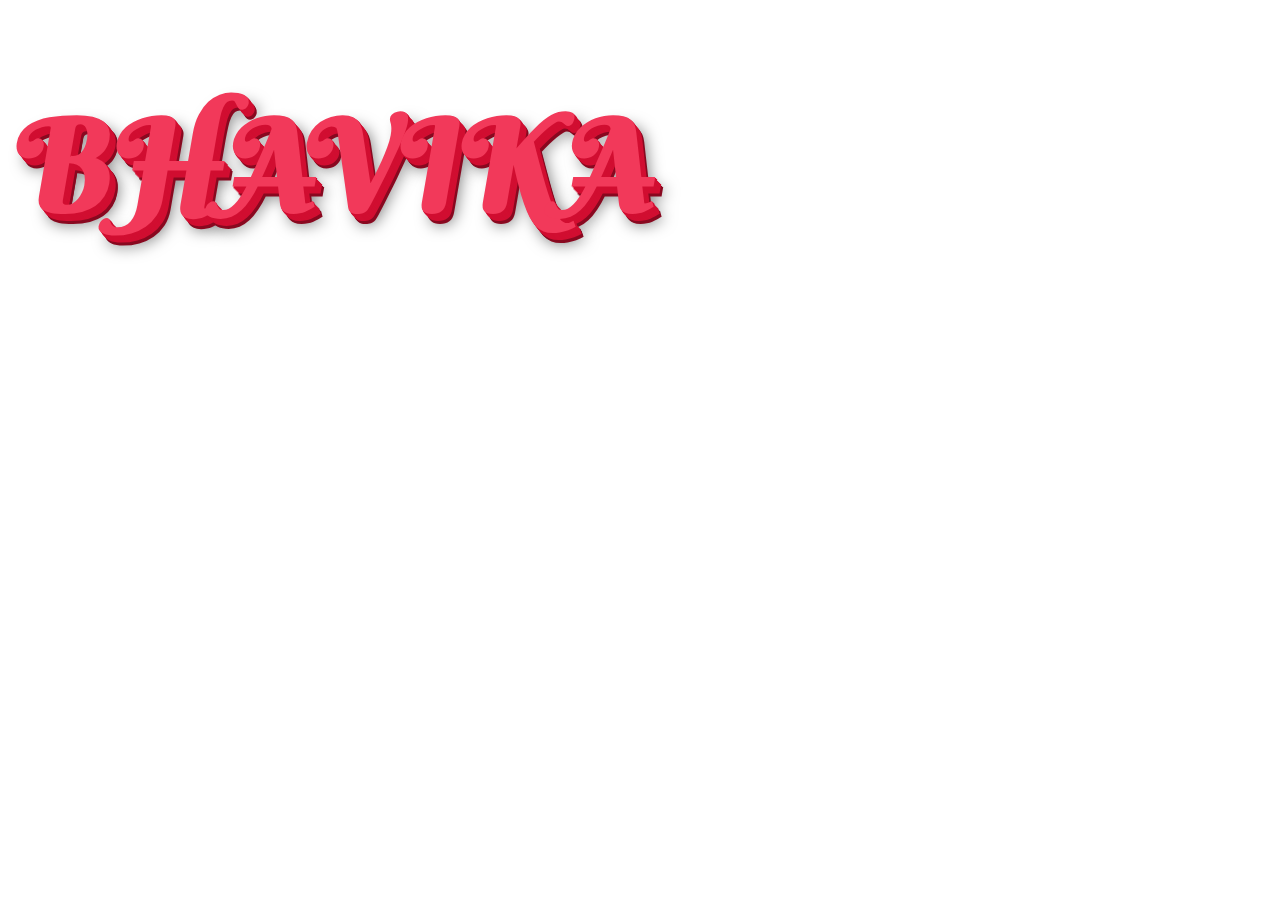
<file: 3D effect/index.html>
<!DOCTYPE html>
<html lang="en">
<head>
    <meta charset="UTF-8">
    <meta name="viewport" content="width=device-width, initial-scale=1.0">
    <title>Document</title>
    <link href="https://fonts.googleapis.com/css2?family=Berkshire+Swash&display=swap" rel="stylesheet">
    <link rel="stylesheet" href="style.css">
</head>
<body>
    <div class="final__threedee-typo"">
        <h1>Bhavika</h1>
    </div>
    
</body>
</html>
</file>
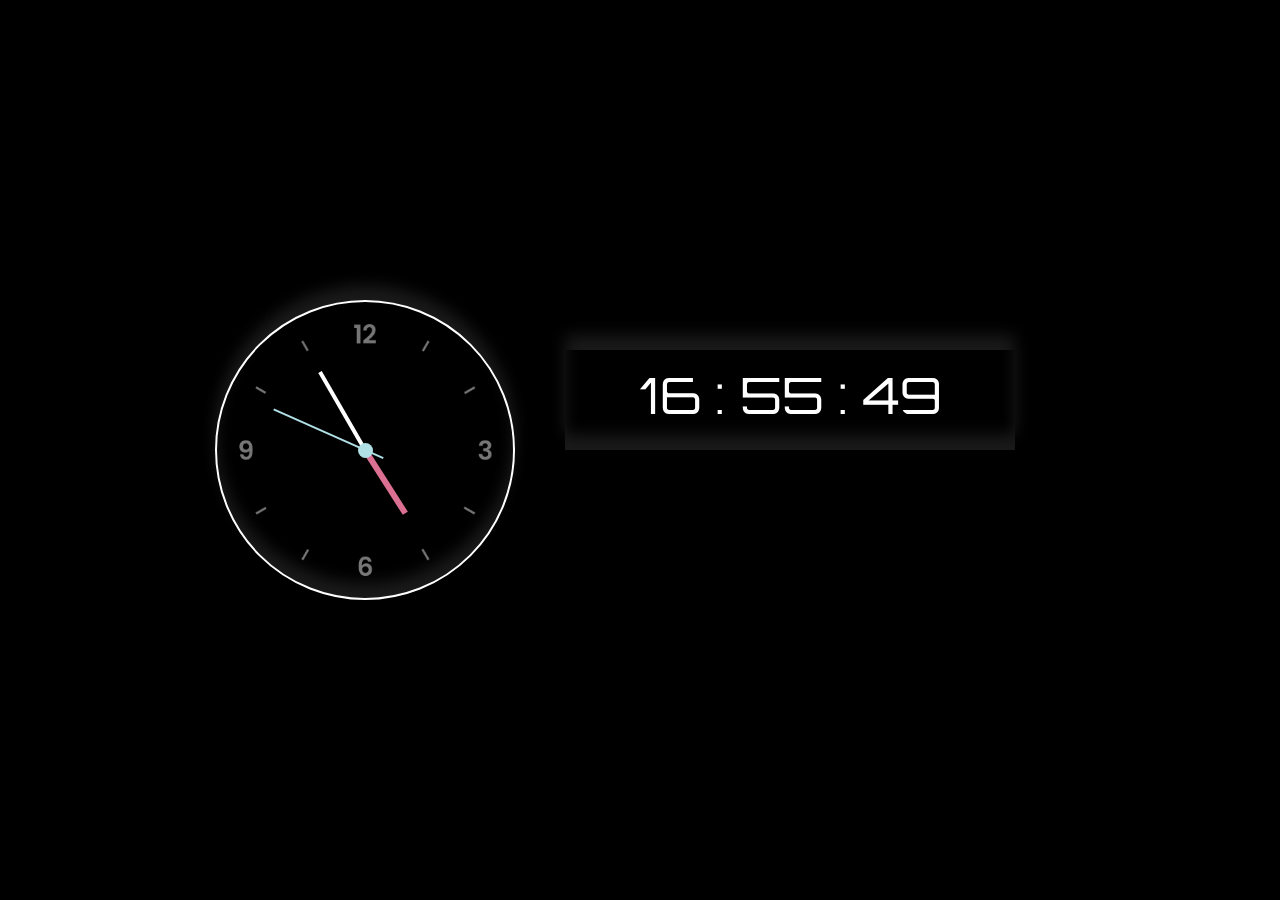
<file: clock/index.html>
<!DOCTYPE html>
<html lang="en">

<head>
    <meta charset="UTF-8">
    <meta name="viewport" content="width=device-width, initial-scale=1.0">
    <link rel="stylesheet" href="style.css">
    <link href="https://fonts.googleapis.com/css2?family=Orbitron&display=swap" rel="stylesheet">
    <title>Analog and Digital Clock</title>
</head>

<body>
    <div class="clocks">
    <div class="clock">
        <div class="hour">
            <div class="hr" id="hr"></div>

        </div>
        <div class="min">
            <div class="mn" id="mn"></div>

        </div>
        <div class="sec">
            <div class="sc" id="sc"></div>

        </div>
    </div>
    <div class="digitalclock">
        <div id="digi"></div>
    </div>
    </div>
    <script type="text/javascript">
        const hr = document.getElementsByClassName("hour")[0];
        const mn = document.getElementsByClassName("min")[0];
        const sc = document.getElementsByClassName("sec")[0];
        const digi = document.getElementById("digi")
        setInterval(() => {
            let day = new Date();
            let hh = day.getHours() * 30;
            let mm = day.getMinutes() * 6;
            let ss = day.getSeconds() * 6;
            let hhs = day.getHours();
            let mms = day.getMinutes();
            let sss = day.getSeconds();
            if(hhs<10)
                hhs='0'+hhs;
            if(mms<10)
                mms='0'+mms;
            if(sss<10)
                sss='0'+sss;
            hr.style.transform = `rotateZ(${hh + (mm / 12)}deg)`;
            mn.style.transform = `rotateZ(${mm}deg)`;
            sc.style.transform = `rotateZ(${ss}deg)`;
            digi.innerText = hhs + " : " + mms + " : " + sss;
        })
    </script>

</body>

</html>
</file>
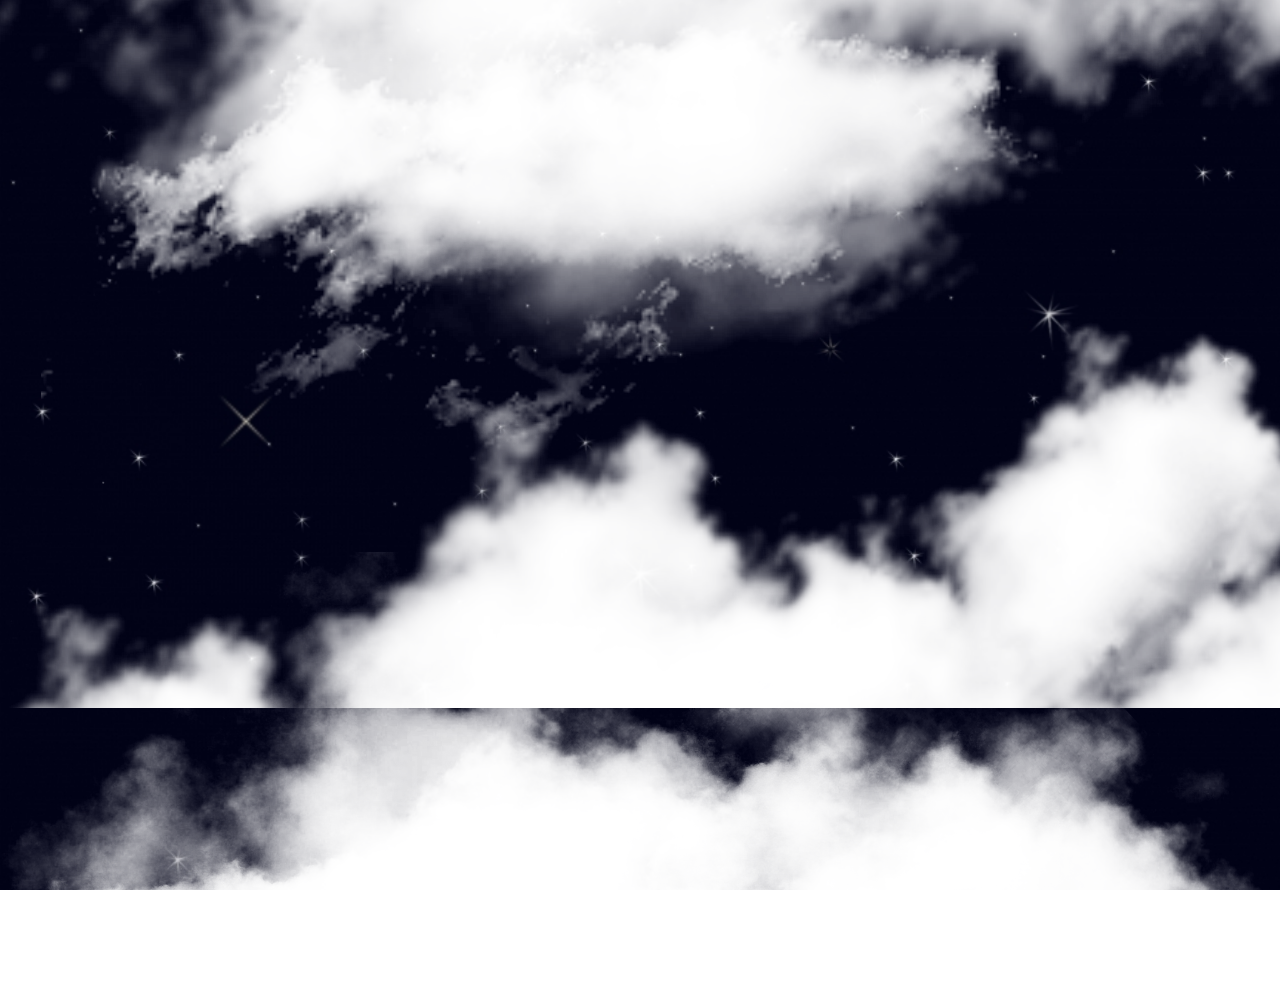
<file: cloud effect/index.html>
<!DOCTYPE html>
<html lang="en">
<head>
    <meta charset="UTF-8">
    <meta name="viewport" content="width=device-width, initial-scale=1.0">
    <title>Document</title>
    <link rel="stylesheet" href="style.css">
</head>
<body>
    <div class="banner">
        <div class="clouds">
            <!-- <img src="cloud.png" style="--i:1;"> -->
            <img src="cloud1.png" style="--i:1;">
            <img src="cloud2.png" style="--i:2;">
            <img src="cloud3.png" style="--i:3;">
            <img src="cloud4.png" style="--i:4;">
            <img src="cloud5.png" style="--i:5;">
        </div>
        <div class="clouds-top">
            <img src="cloud.png" style="--i:1;">
        </div>

    </div>
</body>
</html>
</file>
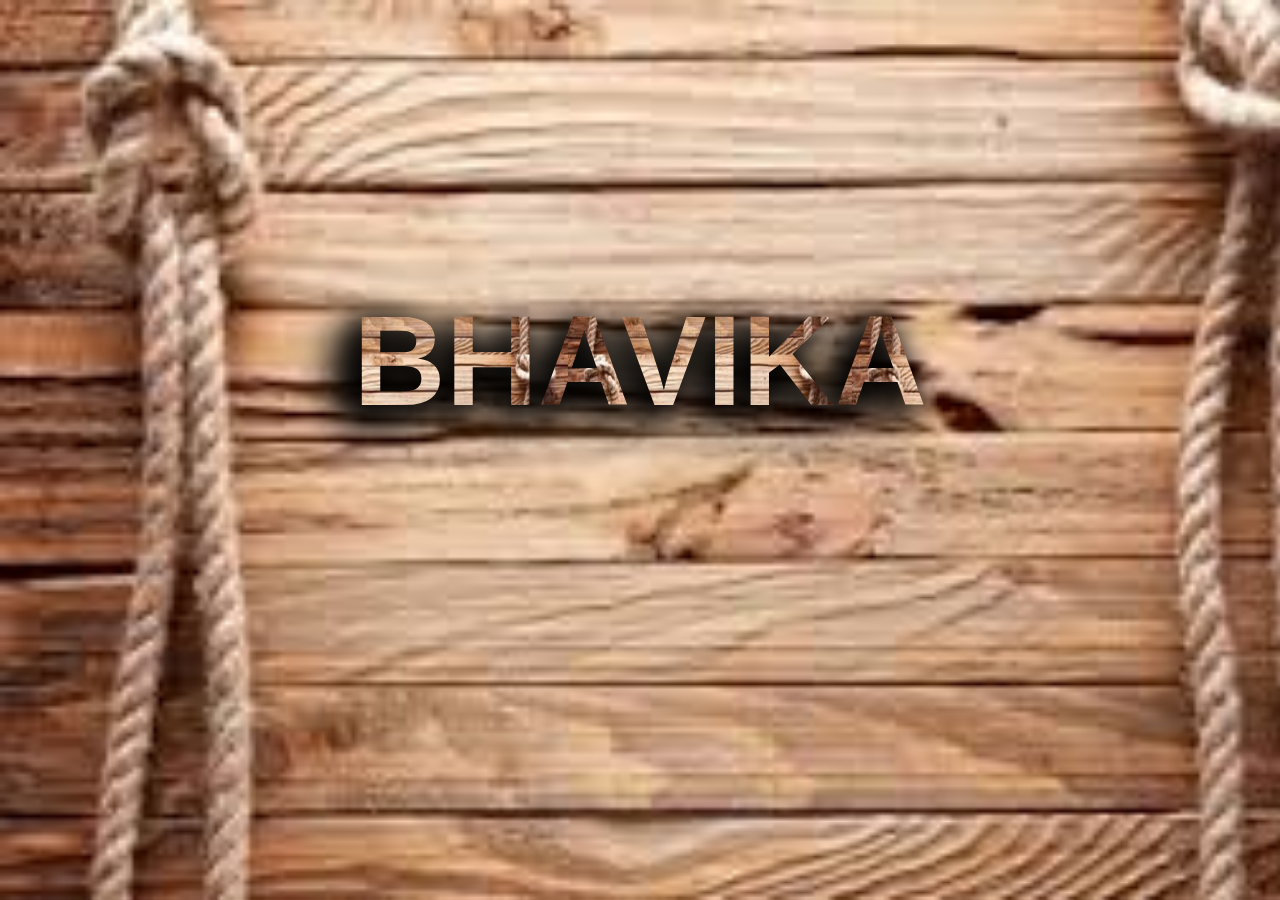
<file: Wooden Topography/index.html>
<!DOCTYPE html>
<html lang="en">
<head>
    <meta charset="UTF-8">
    <meta name="viewport" content="width=device-width, initial-scale=1.0">
    <title>Document</title>
    <link rel="stylesheet" href="style.css">
</head>
<body>
    <h1 data-text="BHAVIKA">BHAVIKA</h1>
</body>
</html>
</file>
<file: 3D effect/style.css>
.final__threedee-typo {
    font-family: 'Berkshire Swash', cursive;
    font-size: 4em;
    text-transform: uppercase;
    color: #f2395a;
    -webkit-transform: skew(-5deg, -5deg) rotate(5deg);
            transform: skew(-5deg, -5deg) rotate(5deg);
    -webkit-transform-origin: center center;
            transform-origin: center center;
    text-shadow: 1px 1px #d10e31,
                 2px 2px #d10e31,
                 3px 3px #d10e31,
                 4px 4px #d10e31,
                 5px 5px #d10e31,
                 6px 6px #d10e31,
                 7px 7px #d10e31,
                 8px 8px #890920,
                 9px 9px #890920,
                 10px 10px #890920,
                 11px 11px 15px rgba(0,0,0,0.5);
  }
</file>
<file: clock/style.css>
*{
    margin: 0;
    padding: 0;
    box-sizing: border-box;
}
body{
    display: flex;
    justify-content: center;
    align-items: center;
    flex-direction: column;
    min-height: 100vh;
    background-color: black;
}
.clock{
    background: url('clock.png');
    background-size: cover;
    width: 300px;
    height: 300px;
    display: flex;
    justify-content: center;
    align-items: center;
    border: 2px solid white;  
    border-radius: 50%;
    box-shadow: 0 -15px 15px rgba(255,255,255,0.1),
                inset 0 -15px 15px rgba(255,255,255,0.1),
                0 15px 15px rgba(0,0,0,0.3),
                inset 0 15px 15px rgba(0,0,0,0.3);
}
.clocks{
    display: flex;
    flex-direction: row;
    justify-content: center;
}
#digi{
    width: 450px;
    height:100px;
    box-shadow: 0 -15px 15px rgba(255,255,255,0.1),
                inset 0 -15px 15px rgba(255,255,255,0.1),
                0 15px 15px rgba(0,0,0,0.3),
                inset 0 15px 15px rgba(0,0,0,0.3);
    font-size: 50px;
    padding: 13px;
    margin: 50px;
    text-align: center;
    justify-content: center;
    font-family: 'Orbitron', sans-serif;
    /* background-color: papayawhip; */
}
.clock::before{
    content:'';
    position: absolute;
    width: 15px;
    height: 15px;
    background-color: powderblue;
    z-index: 9999;
    border-radius: 50%;
}
.hour,.min,.sec{
    position: absolute;

}
.hr{
    width: 150px;
    height: 150px;
}
.hour{
    width: 150px;
    height: 150px;
    /* transform: rotate(60deg); */
}
.min,.mn{
    width: 180px;
    height: 180px;
}
.sec,.sc{
    height: 200px;
    width: 200px;
}
.hr,.mn,.sc{
    display: flex;
    justify-content: center;
    position: absolute;
   
}
.hr::before{
    content: '';
    position: absolute;
    width: 6px;
    height: 80px;
    background-color:palevioletred;
}
.mn::before{
    content: '';
    position: absolute;
    width: 4px;
    height: 90px;
    background-color: white;
}
.sc::before{
    content: '';
    position: absolute;
    width: 2px;
    height: 120px;
    background-color:powderblue;
}
.digitalclock{
    display: flex;
    flex-direction: row;
    color: white;
}
</file>
<file: cloud effect/style.css>
*{
    margin: 0;
    padding: 0;
    box-sizing: border-box;
}
.banner{
    position: relative;
    top: -10px;
    width: 100%;
    height: 100vh;
    background: url(image\ 3.jpg);
    background-repeat: no-repeat;
    background-size: cover; 
}
.banner .clouds img{
    position: absolute;
    bottom:-100px;
    max-width: 100%;
    max-height: 100vh;
    animation: animate calc(8s * var(--i)) linear infinite;
}
.banner .clouds-top img{
    position: absolute;
    top: -50px;
    left: 0;
    background: url('cloud.png');
    animation: animate 100s linear infinite;
}


@keyframes animate{
    0%{
        transform: translateX(-100%);
    }
    100%{
        transform: translateX(100%);
    }
}
</file>
<file: Wooden Topography/style.css>
body{
    margin: 0;
    padding: 0;
    display: flex;
    justify-content: center;
    align-items: center;
    min-height: 80vh;
    font-family: sans-serif;
    background: url(images\ \(4\).jpg);
    background-size: cover; 
    /* background-repeat: no-repeat;  */
    background-attachment: fixed; 
}
h1{
    position: relative;
    margin: 0;
    padding: 0;
    font-size: 8em;
    text-transform: uppercase;
    text-align: center;
    background: url(images\ \(4\).jpg);
    background-attachment: fixed;
    -webkit-background-clip: text;
    -webkit-text-fill-color:transparent;
}
h1::before{
    content: attr(data-text);
    position: absolute;
    top:0;
    left:0;
    z-index: -1;
    text-shadow: -5px 5px 30px #000,
    -10px 10px 30px #000,
    -20px 15px 40px #000,
    -25px 20px 50px #000
;
                
}
</file>
